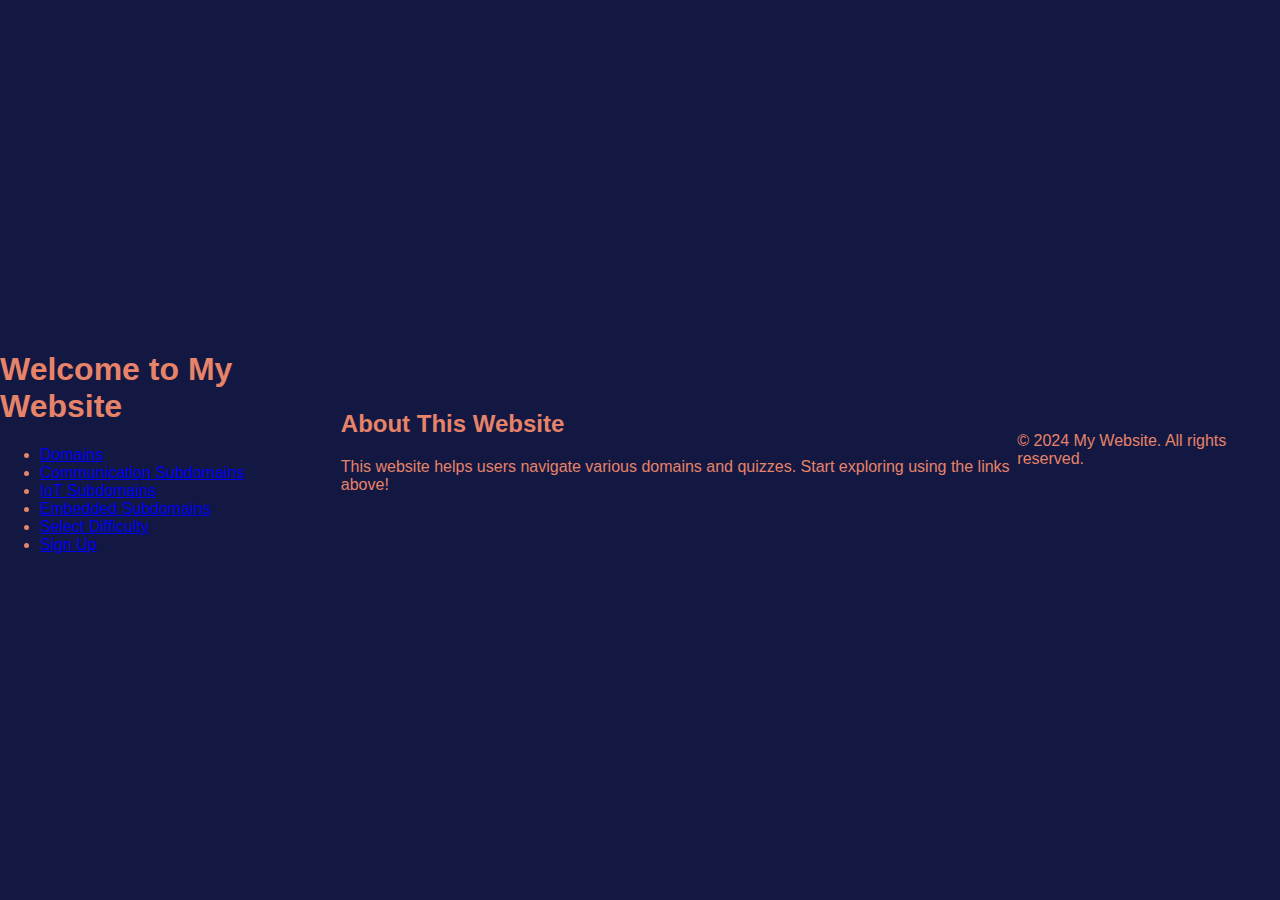
<file: index.html>
<!DOCTYPE html>
<html lang="en">
<head>
  <meta charset="UTF-8">
  <meta name="viewport" content="width=device-width, initial-scale=1.0">
  <title>My Website</title>
  <link rel="stylesheet" href="domain.css">
</head>
<body>
  <header>
    <h1>Welcome to My Website</h1>
    <nav>
      <ul>
        <li><a href="domains.html">Domains</a></li>
        <li><a href="communicationSubDomains.html">Communication Subdomains</a></li>
        <li><a href="iotsub.html">IoT Subdomains</a></li>
        <li><a href="embeddedsubdomain.html">Embedded Subdomains</a></li>
        <li><a href="selectdifficulty.html">Select Difficulty</a></li>
        <li><a href="signup.html">Sign Up</a></li>
      </ul>
    </nav>
  </header>
  
  <main>
    <section>
      <h2>About This Website</h2>
      <p>This website helps users navigate various domains and quizzes. Start exploring using the links above!</p>
    </section>
  </main>
  
  <footer>
    <p>&copy; 2024 My Website. All rights reserved.</p>
  </footer>
  
  <script src="quiz.js"></script>
</body>
</html>
</file>
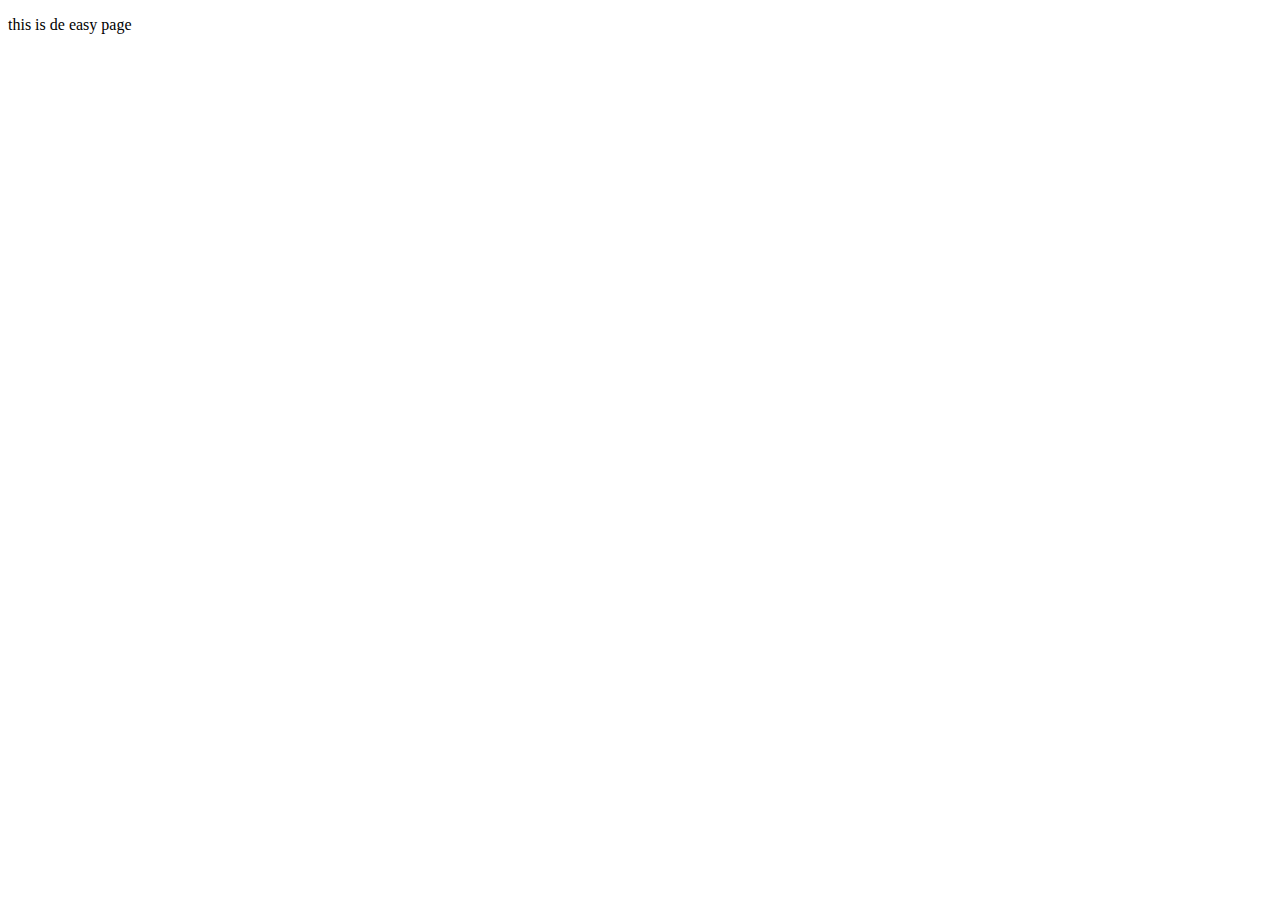
<file: deEasy.html>
<!DOCTYPE html>
<html lang="en">
<head>
    <meta charset="UTF-8">
    <meta name="viewport" content="width=device-width, initial-scale=1.0">
    <title>Document</title>
</head>
<body>
    <p>this is de easy page</p>
</body>
</html>
</file>
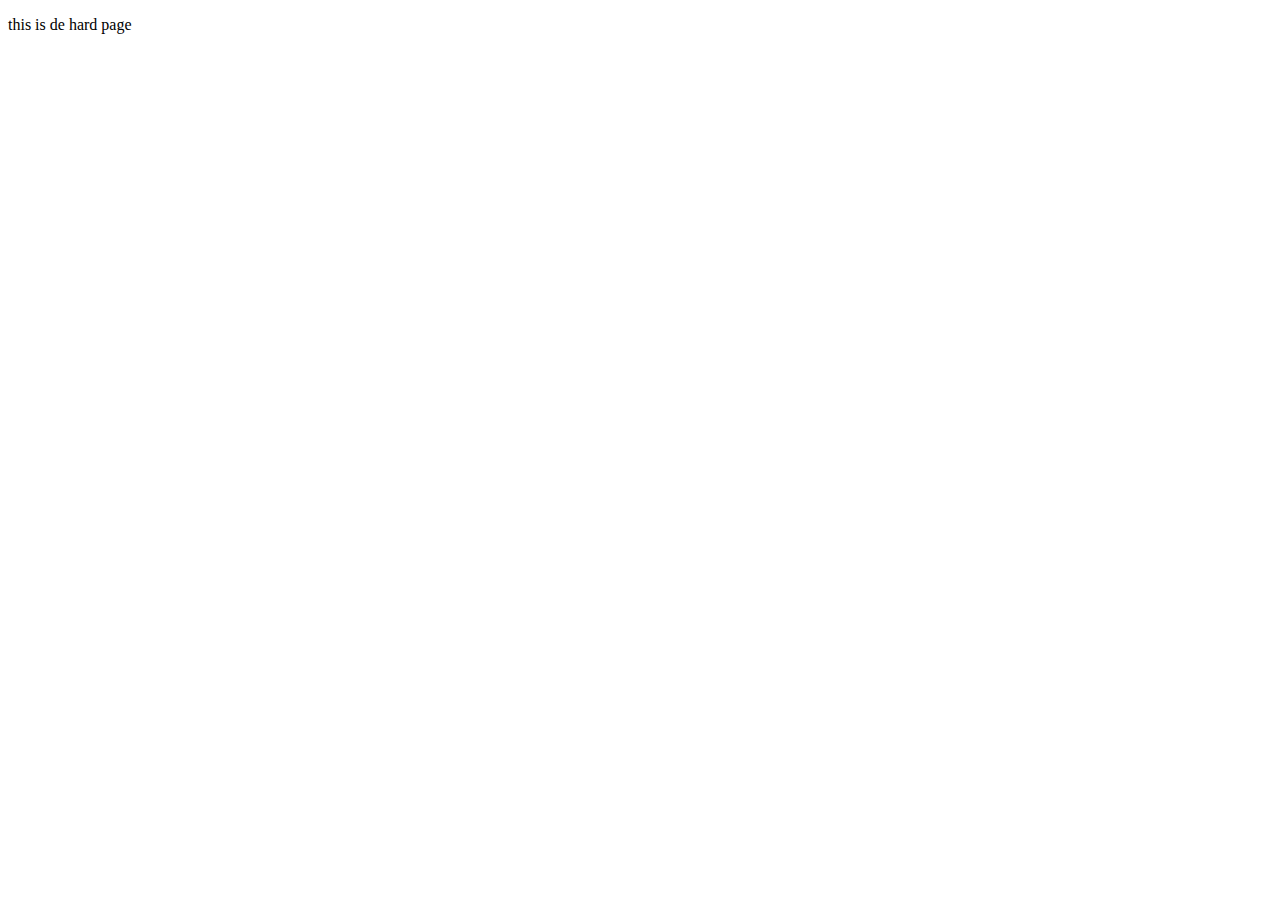
<file: deHard.html>
<!DOCTYPE html>
<html lang="en">
<head>
    <meta charset="UTF-8">
    <meta name="viewport" content="width=device-width, initial-scale=1.0">
    <title>Document</title>
</head>
<body>
    <p>this is de hard page</p>
</body>
</html>
</file>
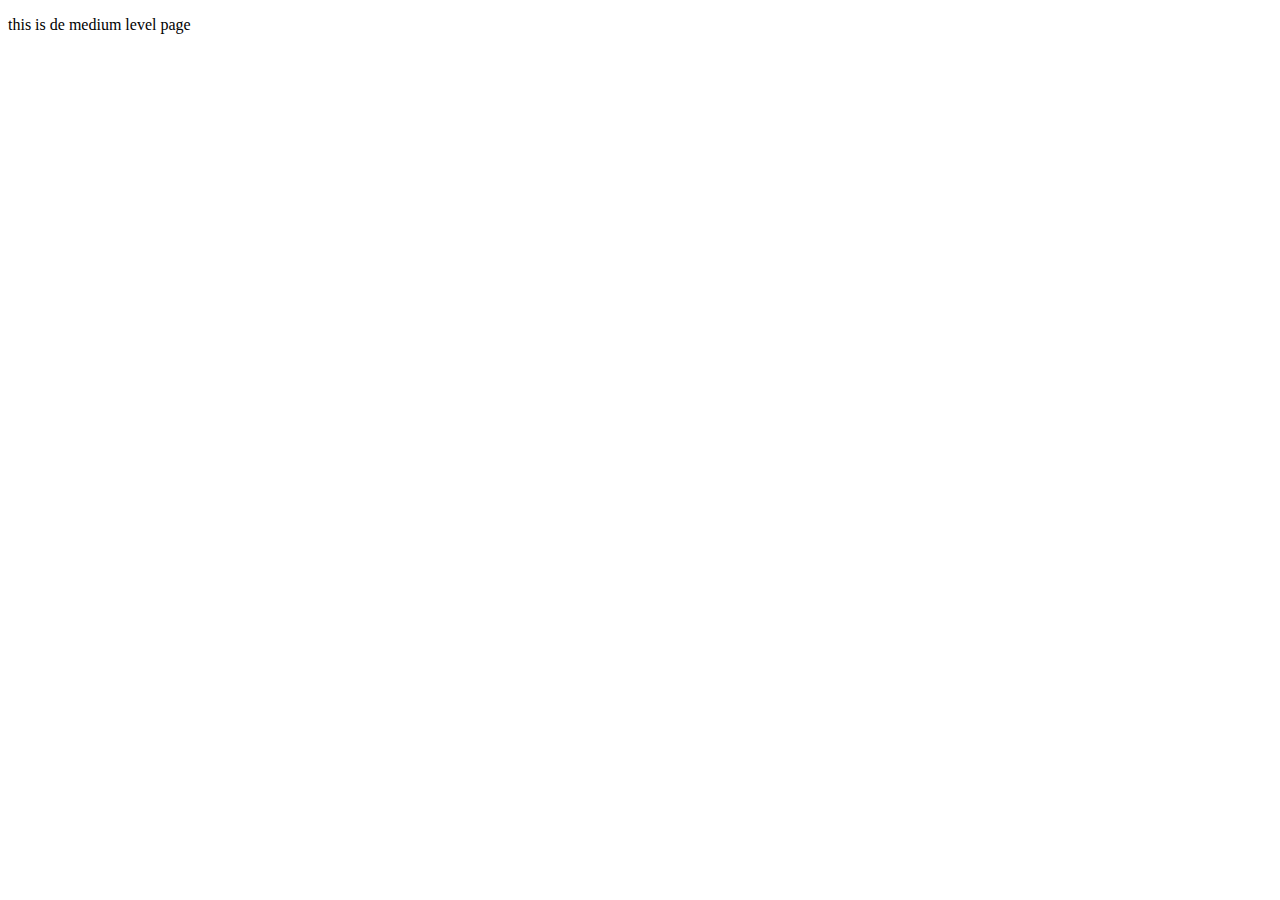
<file: deMedium.html>
<!DOCTYPE html>
<html lang="en">
<head>
    <meta charset="UTF-8">
    <meta name="viewport" content="width=device-width, initial-scale=1.0">
    <title>Document</title>
</head>
<body>
    <p>this is de medium level page</p>
</body>
</html>
</file>
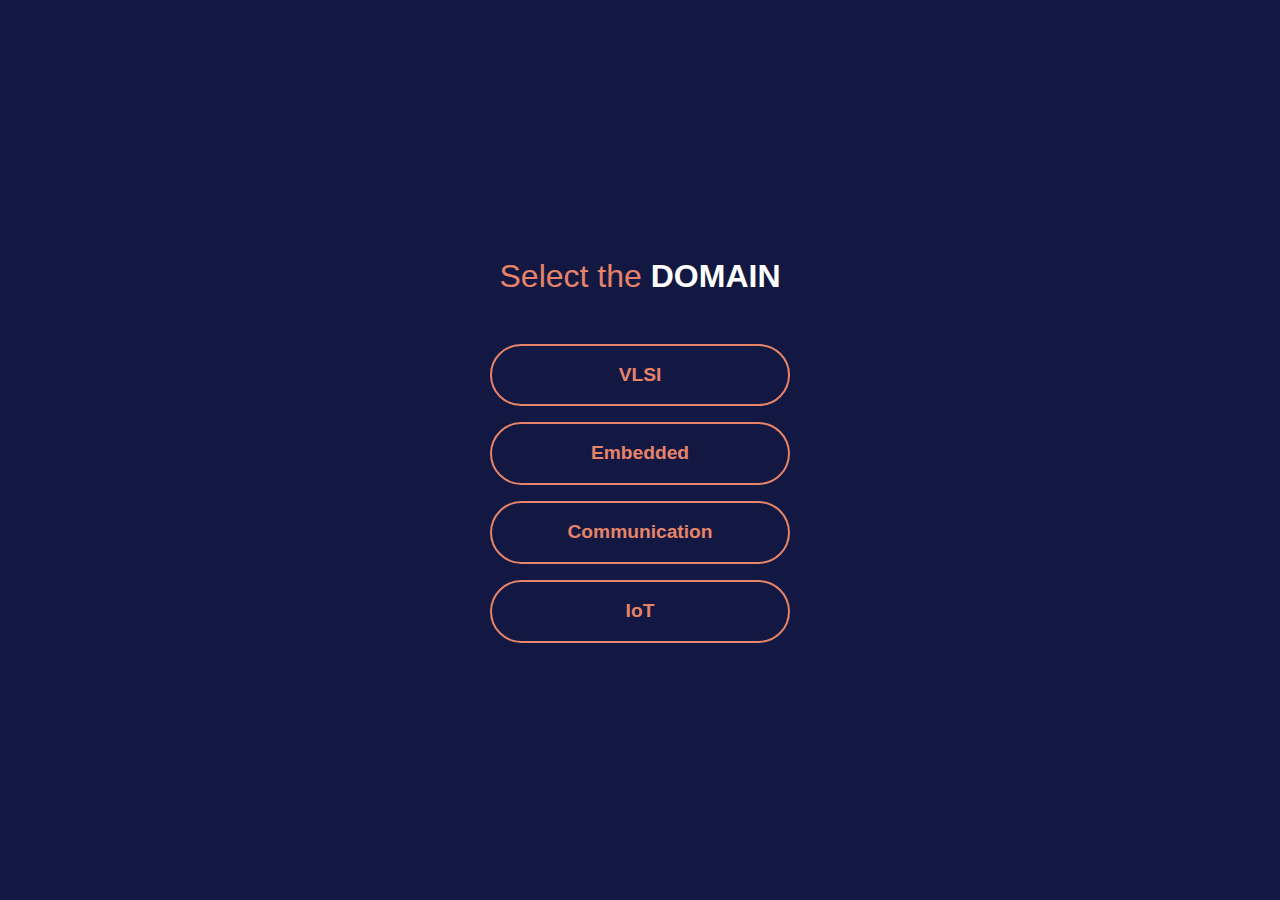
<file: domains.html>
<!DOCTYPE html>
<html lang="en">
<head>
    <meta charset="UTF-8">
    <meta name="viewport" content="width=device-width, initial-scale=1.0">
    <title>Styled Buttons</title>
    <link rel="stylesheet" href="https://stackpath.bootstrapcdn.com/bootstrap/4.5.2/css/bootstrap.min.css" integrity="sha384-JcKb8q3iqJ61gNV9KGb8thSsNjpSL0n8PARn9HuZOnIxN0hoP+VmmDGMN5t9UJ0Z" crossorigin="anonymous" />
    <link rel="stylesheet" href="domain.css">
    <script src="https://code.jquery.com/jquery-3.5.1.slim.min.js" integrity="sha384-DfXdz2htPH0lsSSs5nCTpuj/zy4C+OGpamoFVy38MVBnE+IbbVYUew+OrCXaRkfj" crossorigin="anonymous"></script>
    <script src="https://cdn.jsdelivr.net/npm/popper.js@1.16.1/dist/umd/popper.min.js" integrity="sha384-9/reFTGAW83EW2RDu2S0VKaIzap3H66lZH81PoYlFhbGU+6BZp6G7niu735Sk7lN" crossorigin="anonymous"></script>
    <script src="https://stackpath.bootstrapcdn.com/bootstrap/4.5.2/js/bootstrap.min.js" integrity="sha384-B4gt1jrGC7Jh4AgTPSdUtOBvfO8shuf57BaghqFfPlYxofvL8/KUEfYiJOMMV+rV" crossorigin="anonymous"></script>
</head>
<body>
    <div class="d-flex flex-column justify-content-center text-center">
        <h2 style="color: #E68369;" class = "mb-5">Select the <span style = "color:white; font-weight:bold;">DOMAIN</span></h2>        
        <button class="mb-3" onclick="vlsiFunction()" id="vlsi">VLSI</button>
        <button class="mb-3" onclick="embeddedFunction()">Embedded</button>
        <button class="mb-3" onclick="communicationFunction()">Communication</button>
        <button  onclick="iotFunction()">IoT</button>
    </div>
    <script src="/signupJs.js"></script>
</body>
</html>
</file>
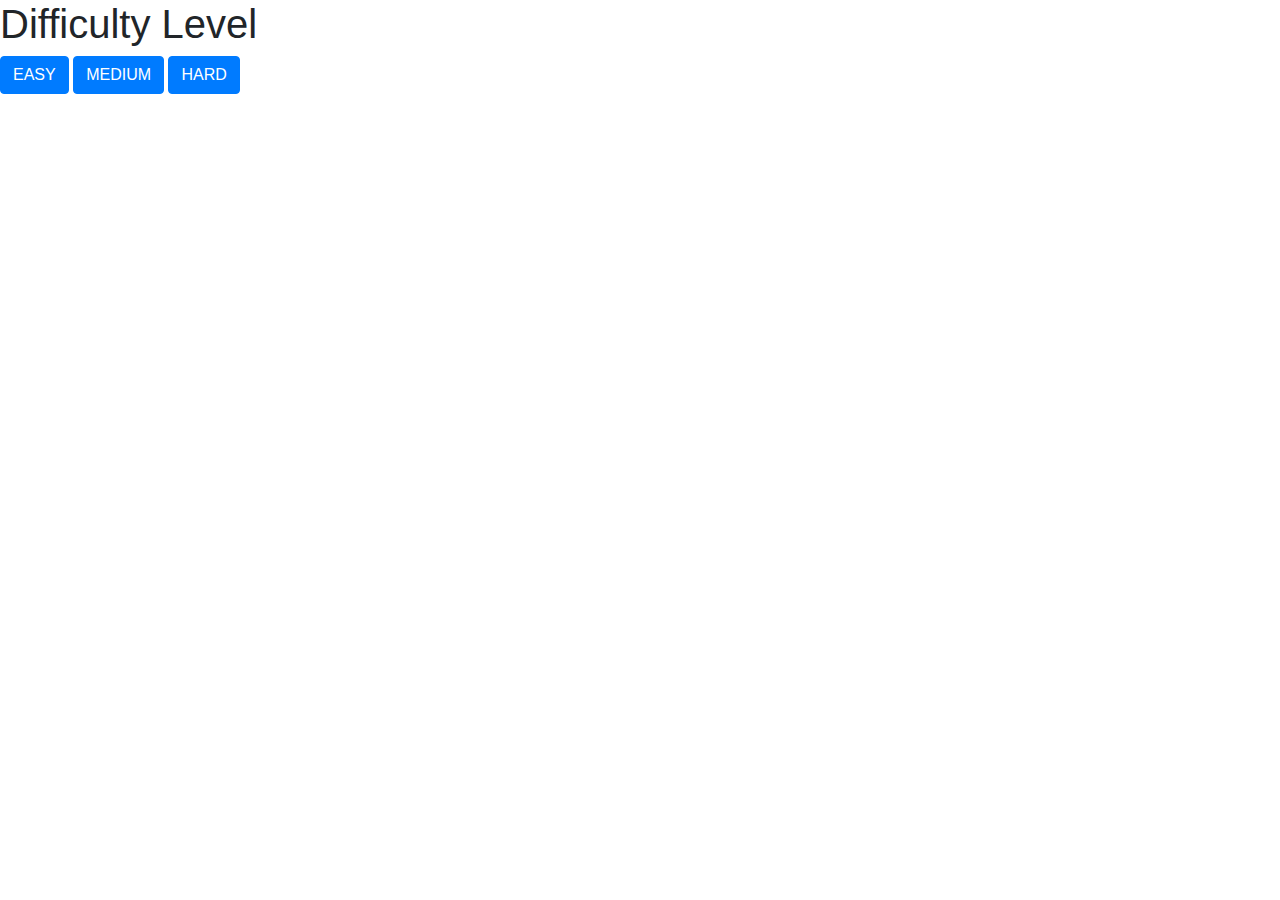
<file: selectDifficulty.html>
<!DOCTYPE html>
<html lang="en">
<head>
    <meta charset="UTF-8">
    <meta name="viewport" content="width=<device-width>, initial-scale=1.0">
    <title>Document</title>
    <link rel="stylesheet" href="https://stackpath.bootstrapcdn.com/bootstrap/4.5.2/css/bootstrap.min.css" integrity="sha384-JcKb8q3iqJ61gNV9KGb8thSsNjpSL0n8PARn9HuZOnIxN0hoP+VmmDGMN5t9UJ0Z" crossorigin="anonymous" />
    <script src="https://code.jquery.com/jquery-3.5.1.slim.min.js" integrity="sha384-DfXdz2htPH0lsSSs5nCTpuj/zy4C+OGpamoFVy38MVBnE+IbbVYUew+OrCXaRkfj" crossorigin="anonymous"></script>
    <script src="https://cdn.jsdelivr.net/npm/popper.js@1.16.1/dist/umd/popper.min.js" integrity="sha384-9/reFTGAW83EW2RDu2S0VKaIzap3H66lZH81PoYlFhbGU+6BZp6G7niu735Sk7lN" crossorigin="anonymous"></script>
    <script src="https://stackpath.bootstrapcdn.com/bootstrap/4.5.2/js/bootstrap.min.js" integrity="sha384-B4gt1jrGC7Jh4AgTPSdUtOBvfO8shuf57BaghqFfPlYxofvL8/KUEfYiJOMMV+rV" crossorigin="anonymous"></script>
</head>
<body>
    <h1>Difficulty Level</h1>
        <button class = "btn btn-primary" onclick="easyFunction()">EASY</button>
        <button class = "btn btn-primary" onclick="mediumFunction()">MEDIUM</button>
        <button class = "btn btn-primary" onclick = "hardFunction()">HARD</button>
</body>
<script src = "signupJs.js"></script>
</html>
</file>
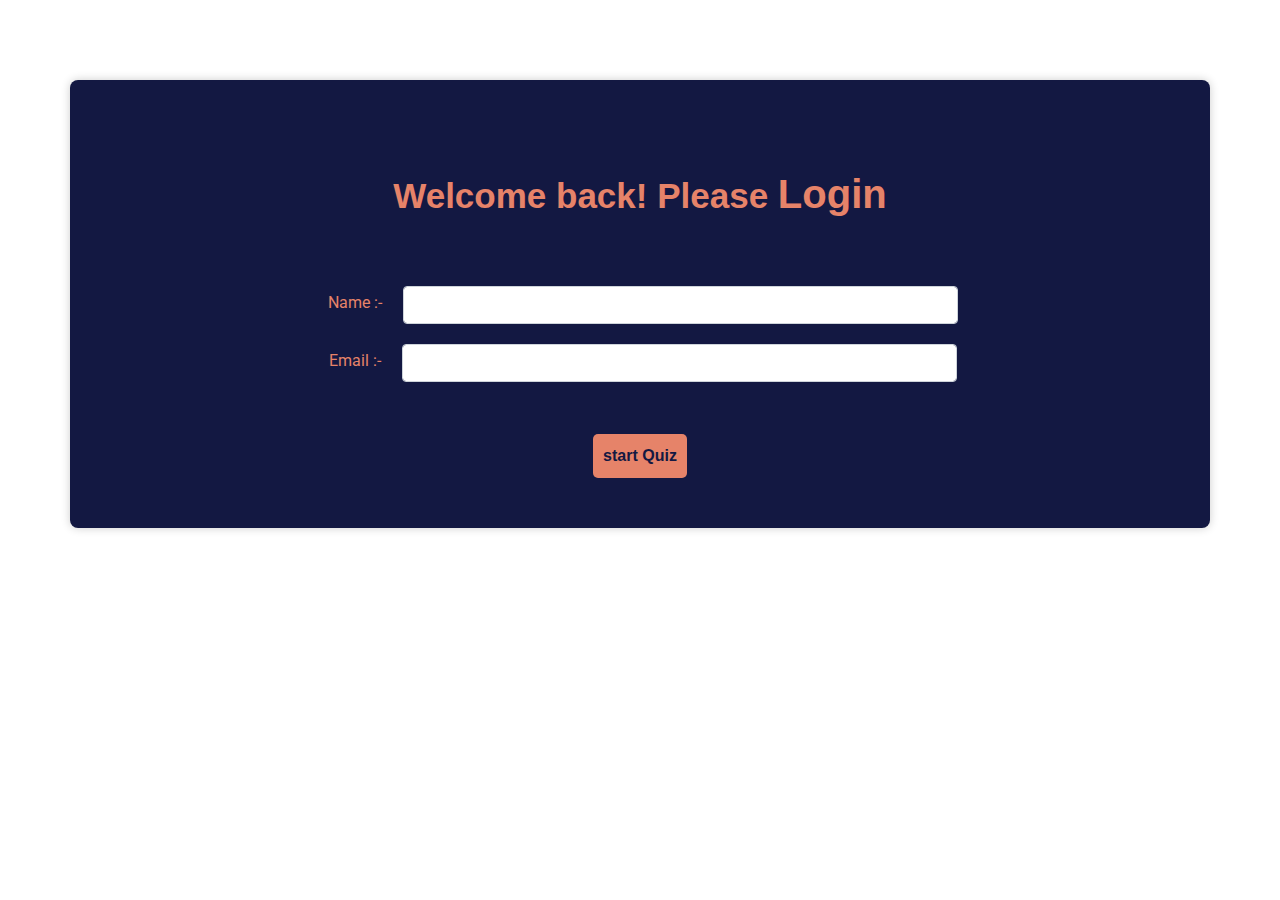
<file: signup.html>
<!DOCTYPE html>
<html lang="en">
<head>
    <meta charset="UTF-8">
    <meta name="viewport" content="width=device-width, initial-scale=1.0">
    <title>Document</title>
    <link href="signupcss.css" rel="stylesheet">
    <link href="https://fonts.googleapis.com/css2?family=Roboto:wght@400;700&display=swap" rel="stylesheet">
    <link rel="stylesheet" href="https://stackpath.bootstrapcdn.com/bootstrap/4.5.2/css/bootstrap.min.css" integrity="sha384-JcKb8q3iqJ61gNV9KGb8thSsNjpSL0n8PARn9HuZOnIxN0hoP+VmmDGMN5t9UJ0Z" crossorigin="anonymous" />
    <script src="https://code.jquery.com/jquery-3.5.1.slim.min.js" integrity="sha384-DfXdz2htPH0lsSSs5nCTpuj/zy4C+OGpamoFVy38MVBnE+IbbVYUew+OrCXaRkfj" crossorigin="anonymous"></script>
    <script src="https://cdn.jsdelivr.net/npm/popper.js@1.16.1/dist/umd/popper.min.js" integrity="sha384-9/reFTGAW83EW2RDu2S0VKaIzap3H66lZH81PoYlFhbGU+6BZp6G7niu735Sk7lN" crossorigin="anonymous"></script>
    <script src="https://stackpath.bootstrapcdn.com/bootstrap/4.5.2/js/bootstrap.min.js" integrity="sha384-B4gt1jrGC7Jh4AgTPSdUtOBvfO8shuf57BaghqFfPlYxofvL8/KUEfYiJOMMV+rV" crossorigin="anonymous"></script>
</head>
<body>
    <div class="container">
        <h1 class="form-heading text-center" style="font-family: 'Poppins', sans-serif;">Welcome back! Please <span style = "font-size:40px">Login</span></h1>
        <form id="myForm" class ="mt-5">
          <div class="mb-3">
            <div class = "d-flex flex-row justify-content-center mt-3">
              <label for="name" class = "mr-3" style = "color:#E68369; font-family:Roboto;">Name :-</label>
              <input type="text" class="form-control w-50" id="name" />
            </div>
            <p id="nameErrMsg" class="error-message text-center"></p>
          </div>
          <div class="mb-3 d-flex flex-row justify-content-center">
            <label for="email" class = "mr-3" style = "color:#E68369; font-family:Roboto;">Email :-</label>
            <input type="email" class="form-control w-50" id="email" />
          </div> 
          <p id="emailErrMsg" class="error-message text-center"></p>
          <div class = "d-flex flex-row justify-content-center mt-5">
            <button type="submit" class="button-color">start Quiz</button>
          </div>
        </form>
      </div>
<script src="/signupJs.js"></script>
</body>
</html>
</file>
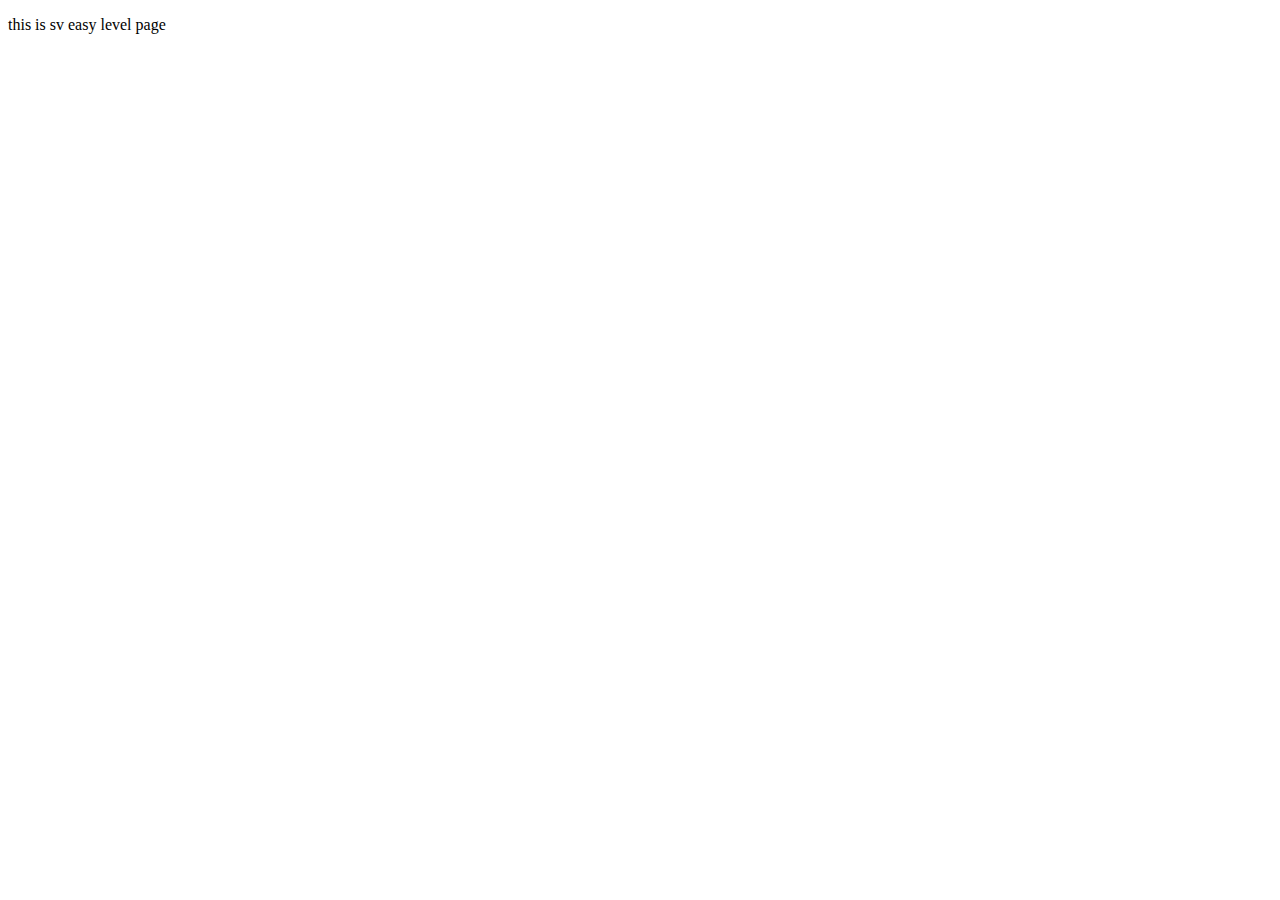
<file: svEasy.html>
<!DOCTYPE html>
<html lang="en">
<head>
    <meta charset="UTF-8">
    <meta name="viewport" content="width=device-width, initial-scale=1.0">
    <title>Document</title>
</head>
<body>
    <p>this is sv easy level page</p>
</body>
</html>
</file>
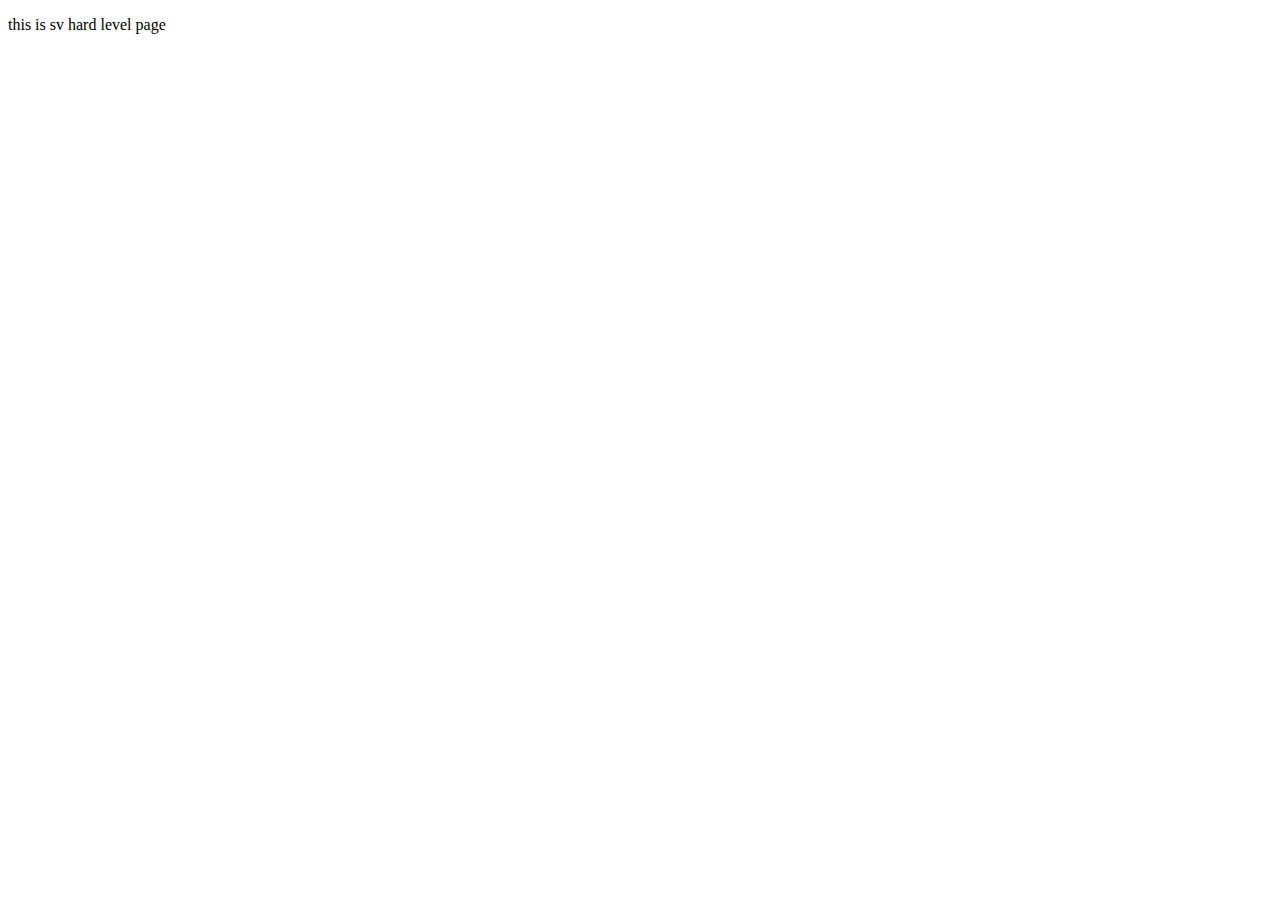
<file: svHard.html>
<!DOCTYPE html>
<html lang="en">
<head>
    <meta charset="UTF-8">
    <meta name="viewport" content="width=device-width, initial-scale=1.0">
    <title>Document</title>
</head>
<body>
    <p>this is sv hard level page</p>
</body>
</html>
</file>
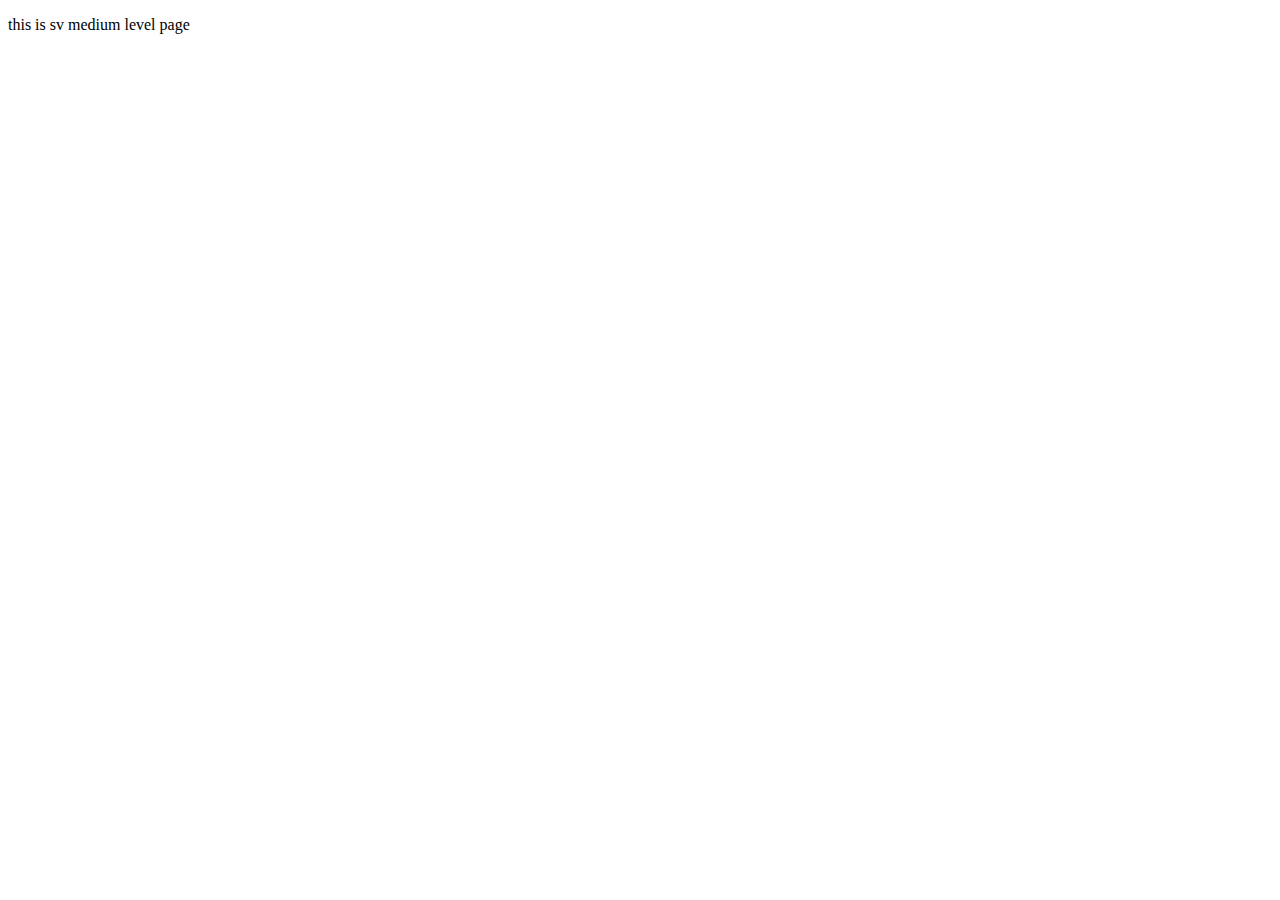
<file: svMedium.html>
<!DOCTYPE html>
<html lang="en">
<head>
    <meta charset="UTF-8">
    <meta name="viewport" content="width=device-width, initial-scale=1.0">
    <title>Document</title>
</head>
<body>
    <p>this is sv medium level page</p>
</body>
</html>
</file>
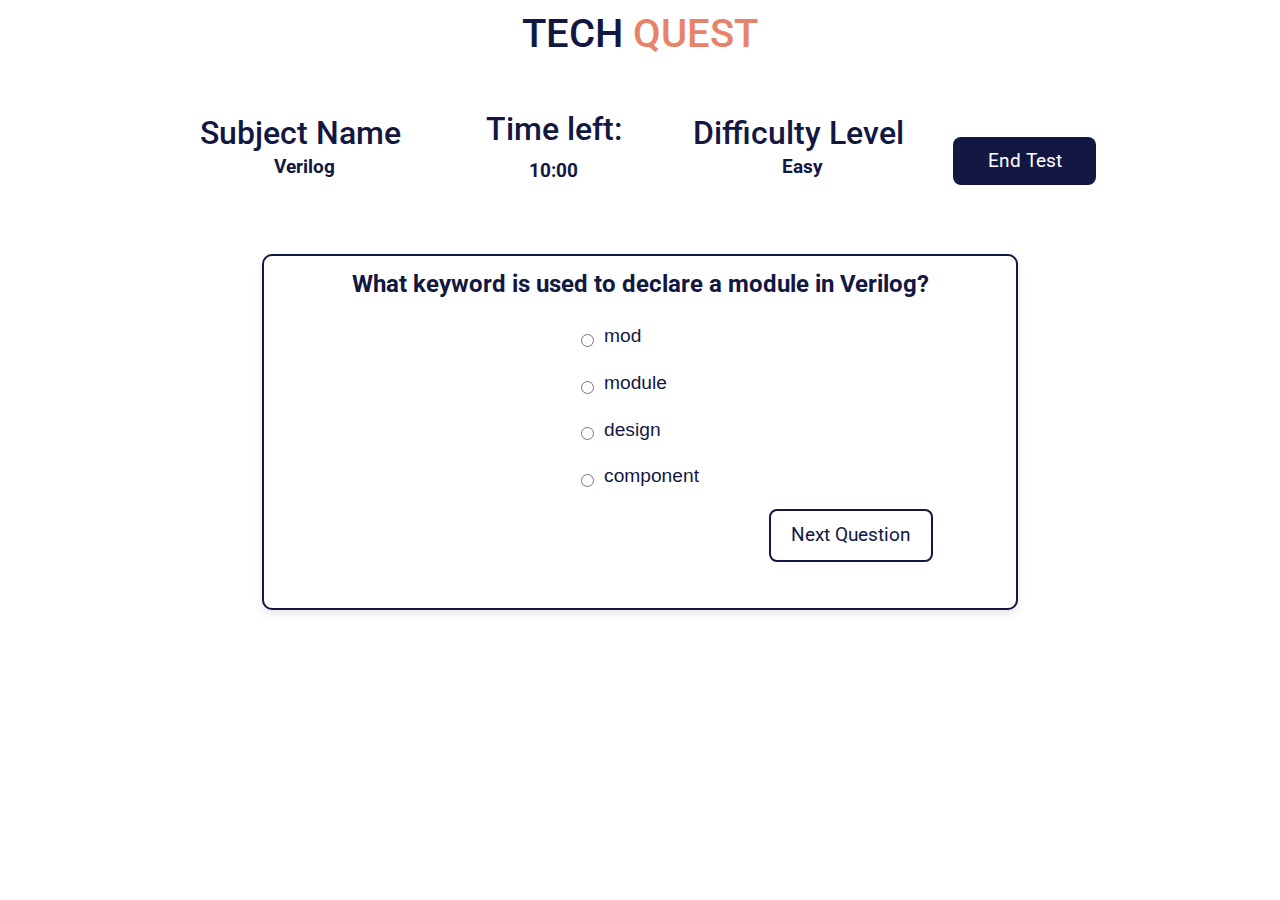
<file: verilogEasy.html>
<!DOCTYPE html>
<html lang="en">
<head>
    <meta charset="UTF-8">
    <meta name="viewport" content="width=device-width, initial-scale=1.0">
    <title>TechQuest Quiz</title>
    <link rel="stylesheet" href="veasyquiz.css">
    <link href="https://fonts.googleapis.com/css2?family=Roboto:wght@400;700&display=swap" rel="stylesheet">
    <link rel="stylesheet" href="https://stackpath.bootstrapcdn.com/bootstrap/4.5.2/css/bootstrap.min.css" integrity="sha384-JcKb8q3iqJ61gNV9KGb8thSsNjpSL0n8PARn9HuZOnIxN0hoP+VmmDGMN5t9UJ0Z" crossorigin="anonymous" />
    <script src="https://code.jquery.com/jquery-3.5.1.slim.min.js" integrity="sha384-DfXdz2htPH0lsSSs5nCTpuj/zy4C+OGpamoFVy38MVBnE+IbbVYUew+OrCXaRkfj" crossorigin="anonymous"></script>
    <script src="https://cdn.jsdelivr.net/npm/popper.js@1.16.1/dist/umd/popper.min.js" integrity="sha384-9/reFTGAW83EW2RDu2S0VKaIzap3H66lZH81PoYlFhbGU+6BZp6G7niu735Sk7lN" crossorigin="anonymous"></script>
    <script src="https://stackpath.bootstrapcdn.com/bootstrap/4.5.2/js/bootstrap.min.js" integrity="sha384-B4gt1jrGC7Jh4AgTPSdUtOBvfO8shuf57BaghqFfPlYxofvL8/KUEfYiJOMMV+rV" crossorigin="anonymous"></script>
</head>
<body class = "bg-color">
    <h1 class = "mb-0"><span style  = "color: #131842;">TECH </span> <span style = "color:#E68369;">QUEST</span></h1>

    <div class="d-flex flex-row justify-content-between p-5"> 
        <div class="sub d-flex flex-column align-items-center mr-3">
            <h2 class="m-0 mr-2" id = "sub">Subject Name</h2>
            <p id  = "verilog">Verilog</p>
        </div>
        <div  class="timer d-flex flex-column align-items-center mr-3"> 
            <h2 id="timer">Time left:</h2>
            <p id="time">10:00</p>
        </div>
        <div class="difficulty-level d-flex flex-column align-items-center" >
            <h2 class="m-0 mr-2" id = "diffcultyLevel">Difficulty Level</h2>
            <p id  = "easy">Easy</p>
        </div>
        <button id="endAssessmentBtn" onclick="endAssessment()">End Test</button>
    </div>
    <div id="question-container" class="question-container">
        <p id="question">Question will appear here</p>
        <form id="quiz-form">
            <div class="option">
                <input type="radio" name="answer" value="A" id="optionA">
                <label for="optionA" id="labelA">Option A</label>
            </div>
            <div class="option">
                <input type="radio" name="answer" value="B" id="optionB">
                <label for="optionB" id="labelB">Option B</label>
            </div>
            <div class="option">
                <input type="radio" name="answer" value="C" id="optionC">
                <label for="optionC" id="labelC">Option C</label>
            </div>
            <div class="option">
                <input type="radio" name="answer" value="D" id="optionD">
                <label for="optionD" id="labelD">Option D</label>
            </div>
        </form>
        <div class = "d-flex flex-row justify-content-end">
            <button id="submit" onclick="checkAnswer()">Next Question</button>
        </div>
        <p id="feedback"></p>
    </div>
    
    <!-- Hidden scorecard that will appear after ending assessment -->
    <div id="scoreCard" style="display: none; border: 1px solid; padding: 20px; margin-top: 20px;">
        <h2>Score Card</h2>
        <p id="correctAnswerScore"></p>
        <p id="wrongAnswerScore"></p>
        <p>Assessment Complete.</p>
    </div>
    <script src="quiz.js"></script>
    </body>
</html>
</file>
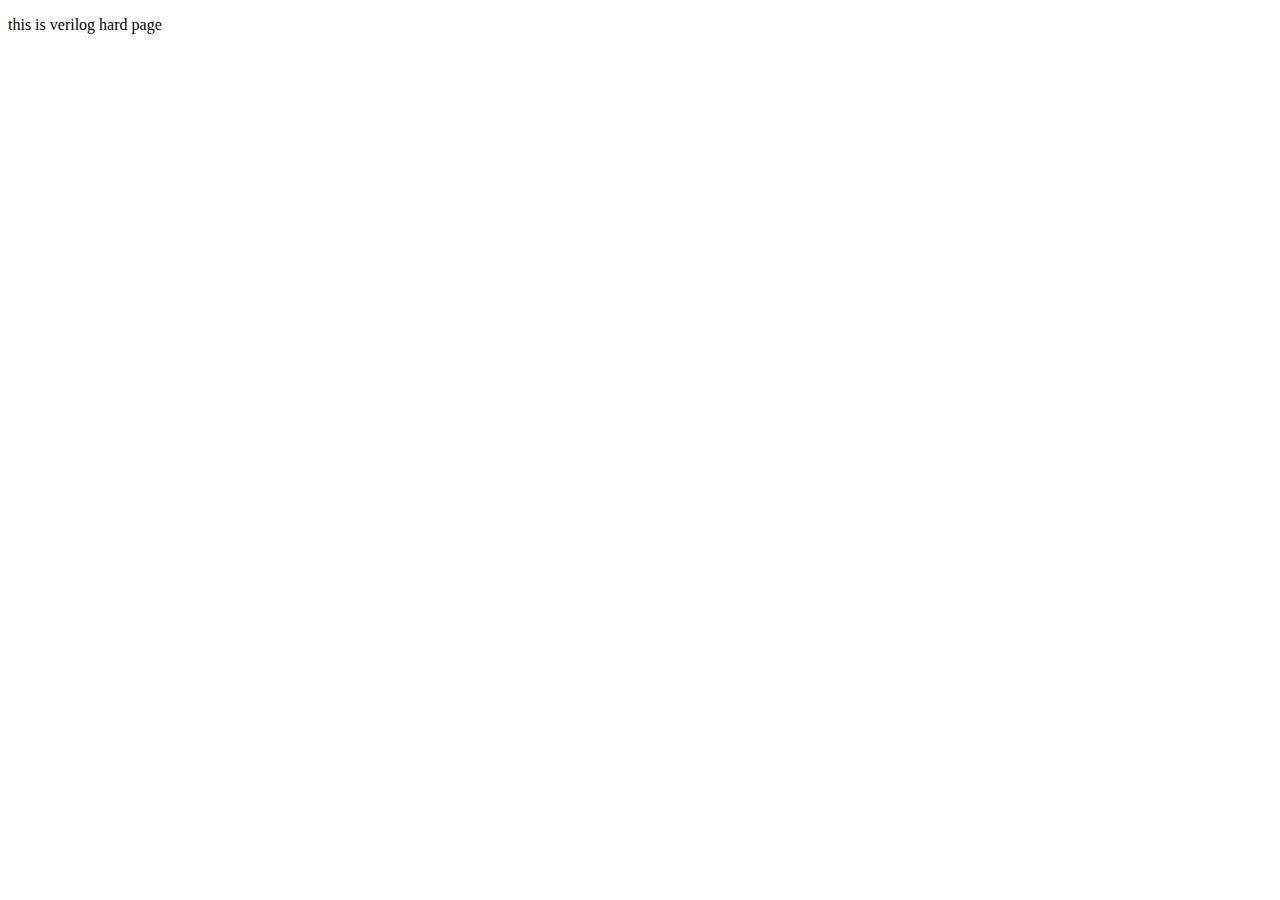
<file: verilogHard.html>
<!DOCTYPE html>
<html lang="en">
<head>
    <meta charset="UTF-8">
    <meta name="viewport" content="width=device-width, initial-scale=1.0">
    <title>Document</title>
</head>
<body>
    <p>this is verilog hard page</p>
</body>
<script src = "signupJs.js"></script>
</html>
</file>
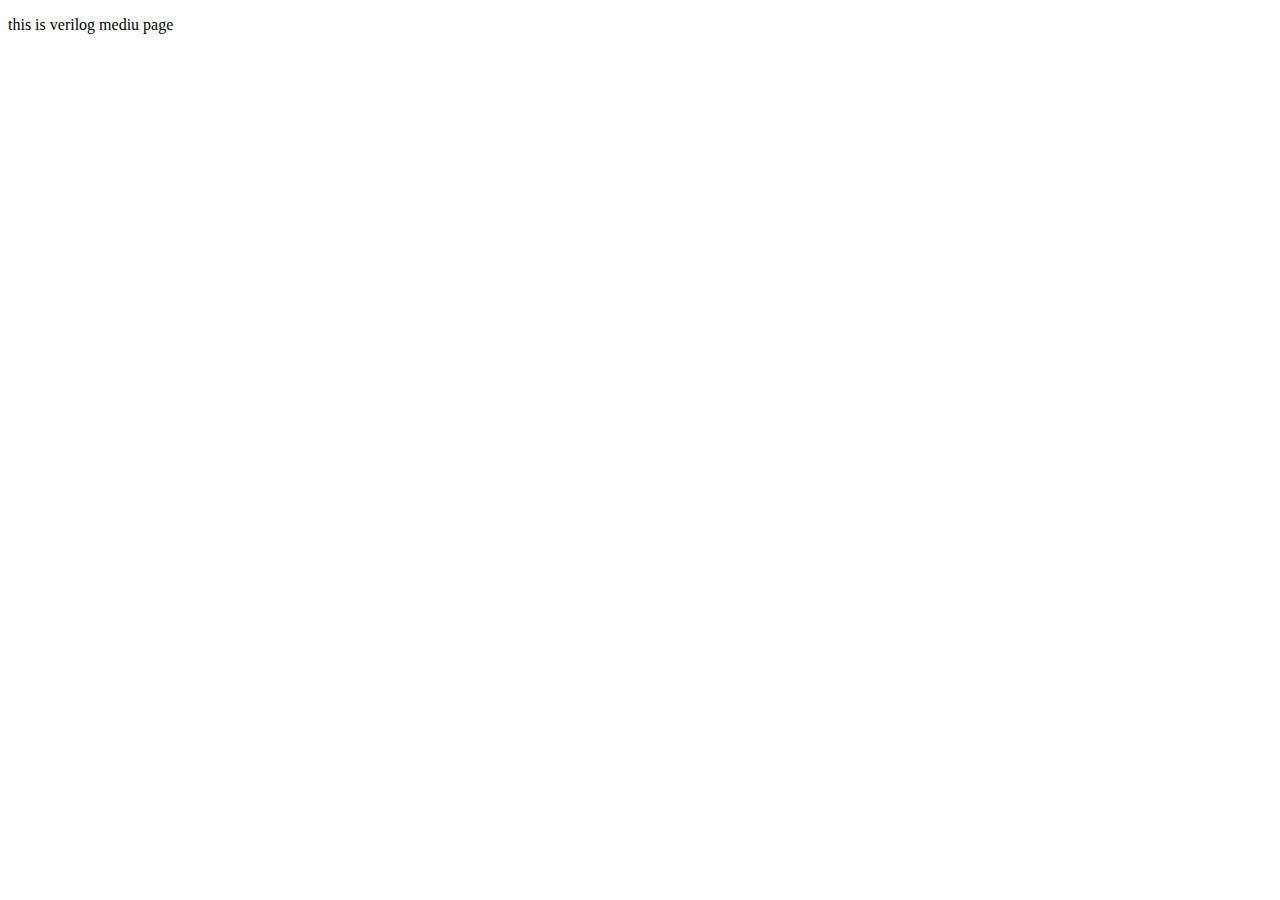
<file: verilogMedium.html>
<!DOCTYPE html>
<html lang="en">
<head>
    <meta charset="UTF-8">
    <meta name="viewport" content="width=device-width, initial-scale=1.0">
    <title>Document</title>
</head>
<body>
    <p>this is verilog mediu page</p>
</body>
<script src ="signupJs.js"></script>
</html>
</file>
<file: domain.css>
/* styles.css */

body {
    background-color: #131842; /* Dark background */
    display: flex;
    justify-content: center;
    align-items: center;
    height: 100vh;
    margin: 0;
    font-family: 'Arial', sans-serif;
    color: #E68369;
}

.d-flex {
    width: 300px;
    text-align: center;
}

button {
    background-color:transparent;
    color:#E68369;
    font-size: 1.2rem;
    font-weight: bold;
    border: 2px solid #E68369;
    border-radius: 50px;
    padding: 15px 30px;
    cursor: pointer;
    transition: transform 0.3s ease, box-shadow 0.3s ease;
    outline: none;
}

button:hover {
    transform: translateY(-5px); /* Slight lift effect */
    box-shadow: 0 10px 20px rgba(0, 0, 0, 0.2); /* Shadow on hover */
    color:white;
    background-color: #E68369;
}

button:active {
    transform: translateY(0); /* Return to normal on click */
    box-shadow: 0 5px 10px rgba(0, 0, 0, 0.2); /* Smaller shadow on click */
}
</file>
<file: signupcss.css>
.form-heading {
    font-family: "Roboto";
    font-size: 36px;
    padding-top: 40px;
    padding-bottom: 20px;
  }
  
.error-message {
    color:white;
    font-family: "Roboto";
    font-size: 14px;
  }
  body {
    font-family: Arial, sans-serif;
    text-align: center;
}

#timer {
    font-size: 24px;
    margin: 20px;
    color: #ff0000;
}
.vlsiSubDomains{
    width:180px;
    background-color:blue;
    }
.styled-select {
      width: 200px;
      padding: 10px;
      font-size: 16px;
      border: 2px solid #4CAF50;
      border-radius: 5px;
      background-color: #f9f9f9;
      color: #333;
      outline: none;
      cursor: pointer;
      appearance: none; /* Removes default arrow in some browsers */
      -webkit-appearance: none; /* Removes default arrow in Safari */
      -moz-appearance: none; /* Removes default arrow in Firefox */
    }
    #question-container {
      display: flex;
      flex-direction: column;
      justify-content: center;
      align-items: center;
      text-align: center;
      padding: 20px;
      background-color: #f9f9f9;
      border: 1px solid #ddd;
      transition: box-shadow 0.3s ease, background-color 0.3s ease;
  }
  

  label {
      cursor: pointer;
      padding: 5px;
  }
  
  #submit {
      background-color: #007bff;
      color: white;
      border: none;
      padding: 10px 20px;
      cursor: pointer;
      transition: background-color 0.3s ease, transform 0.3s ease;
  }
  
  #submit:hover {
      background-color: #0056b3;
      transform: scale(1.05);
  }
  
  .options{
    text-align: left;
  }
 /* general code for the sign up css */

 /* Form container styling */
.container {
  background-color:#131842; /* Dark background for card */
  padding: 50px;
  border-radius: 8px;
  box-shadow: 0 0 10px rgba(0, 0, 0, 0.2);
  max-width: 400px;
  margin: 80px auto;
}

/* Heading styling */
.form-heading {
  color: #E68369; 
  font-size:35px;
  font-weight:700;
  font-family:"Sans Serif";
}



/* Input fields */
.form-control {
  border: 2px solid #D0CD94; /* Light gold border for input fields */
  background-color: #241623; /* Dark background for input fields */
  color: #fff; /* White text inside input fields */
}
.button-color{
  background-color:#E68369;
  color:#131842;
  border:0px;
  padding:10px;
  border-radius:5px;
  font-family:sans-serif;
  font-weight:700;
}
.form-control:focus {
  border-color: #D0CD94;
  box-shadow: 0px 0px 5px rgba(208, 205, 148, 0.5); /* Soft gold glow on focus */
}
</file>
<file: veasyquiz.css>
/* Overall body styling */
body {
    font-family: 'Roboto', sans-serif;
    color: #131842;
    margin: 0;
    padding: 10px;
    display: flex;
    flex-direction: column;
    align-items: center;
}
.bg-color{
    background-color:white;
}
/* Main flexbox container */
.d-flex {
    display: flex;
    justify-content: space-between;
    align-items: center;
    width: 80%;
}

h1{
    font-family:"Roboto";
    font-weight: bold;
}
/* Subject Name, Timer, and Difficulty Level styling */
h2 {
    color: #131842;
    font-size: 1.8rem; /* Reduced font size */
    margin-bottom: 0.5rem;
    font-family:"Roboto";
}

p {
    font-size: 1.2rem;
    margin: 0;
}

.timer {
    font-size:30px; /* Reduced font size for timer */
    font-weight: bold;
    color:#131842;
    text-align:center;
    width:100%;
    padding: 0px 0px; /* Adjusted padding for height */
    border-radius: 8px;
}

/* Styling for the Subject Name andS Difficulty Level blocks */
.sub, .difficulty-level {
    padding: 10px; /* Adjusted padding */
    color:#131842;
    font-weight:bold;
    border-radius: 8px;
    width: 100%; /* Adjusted width */
    text-align: center;
    height: 100px; /* Added height for uniformity */
    display: flex; /* Flex display for centering */
    flex-direction: column; /* Column direction for items */
    justify-content: center; /* Centering items vertically */
}

/* Question container styling */
.question-container {
        background-color: white;
        border: 2px solid #131842;
        border-radius: 10px;
        padding: 10px;
        width: 60%;
        box-shadow: 0 4px 8px rgba(0, 0, 0, 0.1);
        display: flex; /* Use flexbox for alignment */
        flex-direction: column; /* Stack elements vertically */
        align-items: center; /* Center items horizontally */
    }

#question {
    text-align: center;
    font-size: 1.5rem;
    font-weight: bold;
    color: #131842;
    margin-bottom: 20px;
}

/* Option labels styling */
label {
        display: flex;
        justify-content: center; /* Center content horizontally */
        align-items: center; /* Center content vertically */
        font-size: 1.2rem;
        font-family: Arial, Helvetica, sans-serif;
        color: #131842;
        width: 100%; /* Ensure full width to center within its parent */
    }

input[type="radio"] {
        margin-right: 10px; /* Space between radio button and label */
        margin-left: 0; /* Remove any left margin if necessary */
        align-self: center; /* Center the radio button within the label */
    }    

/* Submit button styling */
#submit {
    background-color:transparent;
    color: #131842;
    font-size: 1.2rem;
    border:2px solid #131842;
    padding: 10px 20px;
    border-radius: 8px;
    cursor: pointer;
    transition: background-color 0.3s ease;
}

#submit:hover {
    background-color: #131842; /* Darker shade on hover */
    color:aliceblue;
}

/* Feedback message styling */
#feedback {
    margin-top: 20px;
    font-size: 1.2rem;
    color: #131842;
    font-weight: bold;
}
.option {
    display: flex; /* Use flexbox to align radio buttons and labels */
    align-items: center; /* Center vertically */
    margin-bottom: 10px; /* Add some space between options */
}

input[type="radio"] {
    margin-right: 10px; /* Space between radio button and label */
}


/* End Assessment button styling */
#endAssessmentBtn {
    margin-top: 20px;
    background-color: #131842;
    color: white;
    width:50%;
    font-size: 1.2rem;
    border: none;
    padding: 10px 20px;
    border-radius: 8px;
    cursor: pointer;
    transition: background-color 0.3s ease;
    margin-left:30px;
    margin-bottom:10px;
}

#endAssessmentBtn:hover {
    background-color: #E68369; /* Darker shade on hover */
}

/* Score card styling */
#scoreCard {
    background-color: white;
    border: 2px solid #E68369;
    border-radius: 10px;
    padding: 20px;
    width: 60%;
    box-shadow: 0 4px 8px rgba(0, 0, 0, 0.1);
    text-align: center;
}

#scoreCard h2 {
    color: #E68369;
    font-size: 2rem;
    margin-bottom: 20px;
}

#correctAnswerScore, #wrongAnswerScore {
    font-size: 1.2rem;
    color: #131842;
    margin-bottom: 10px;
}
</file>
